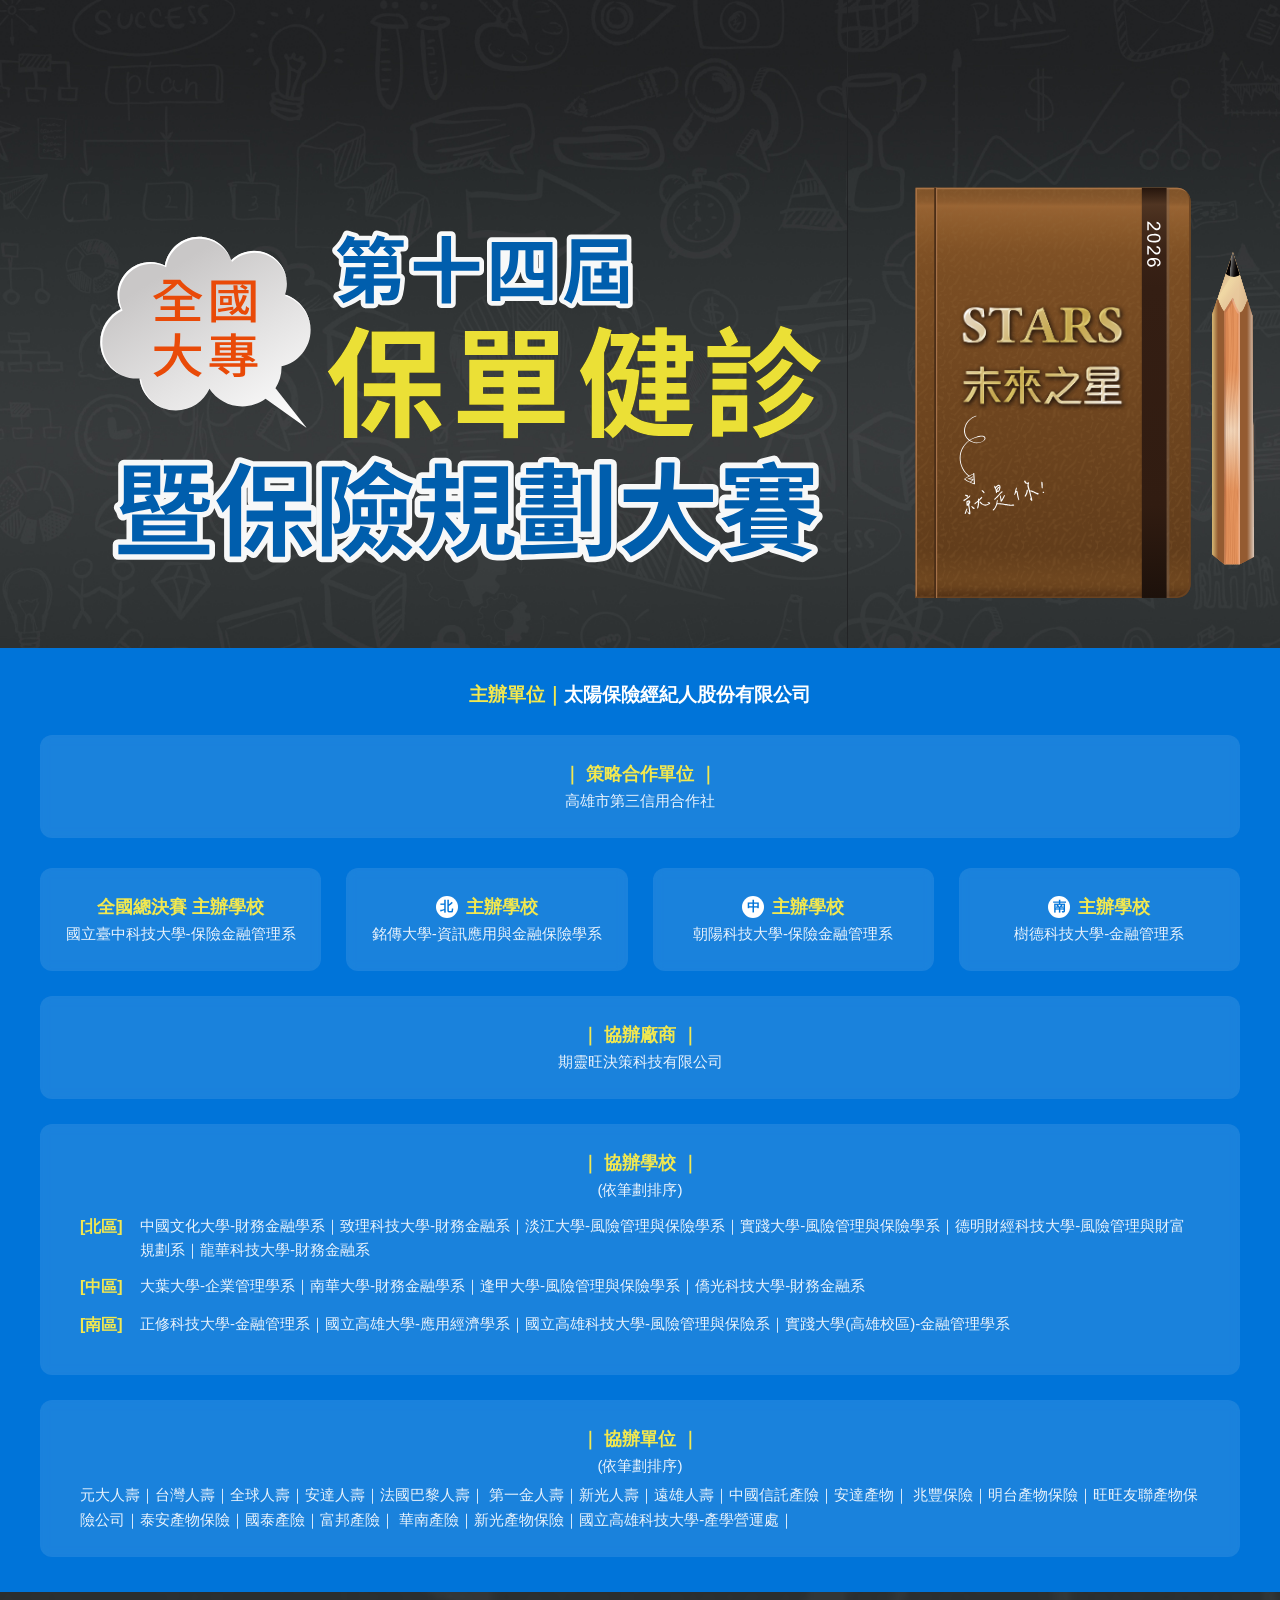
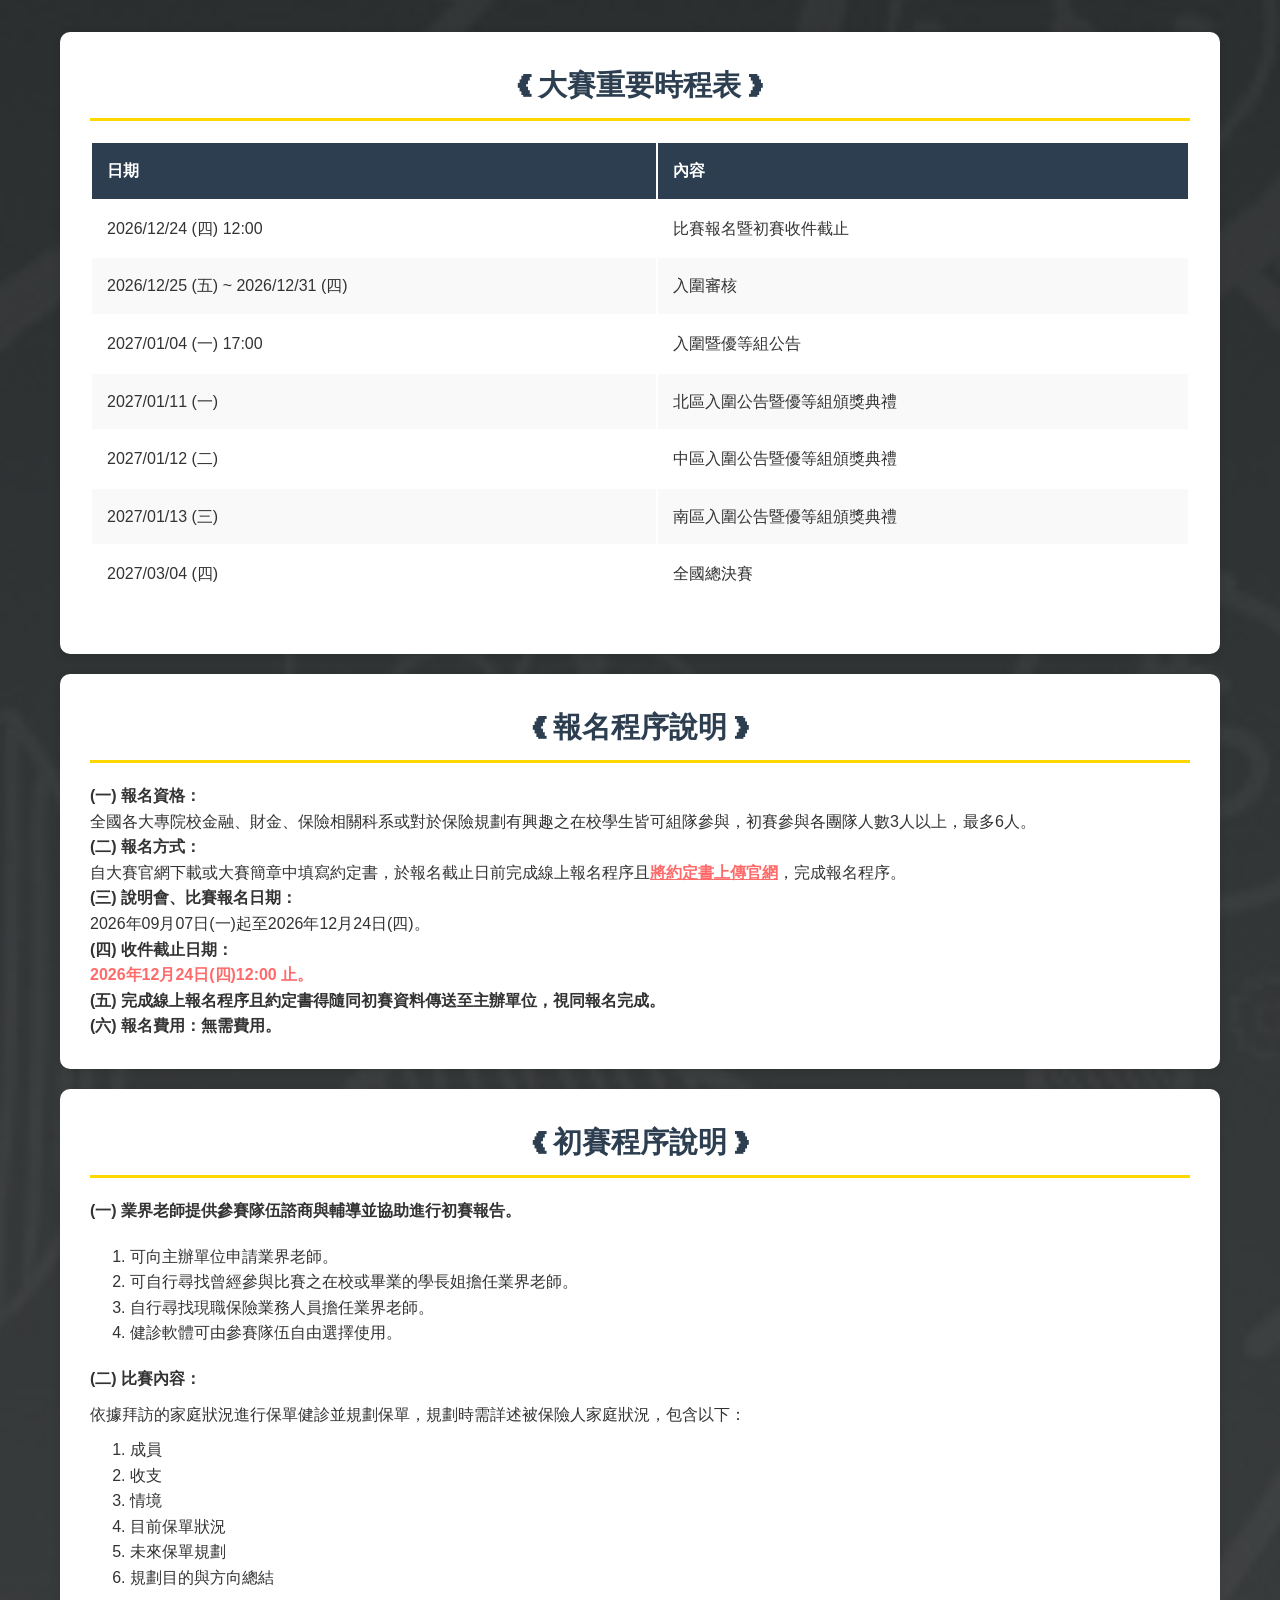
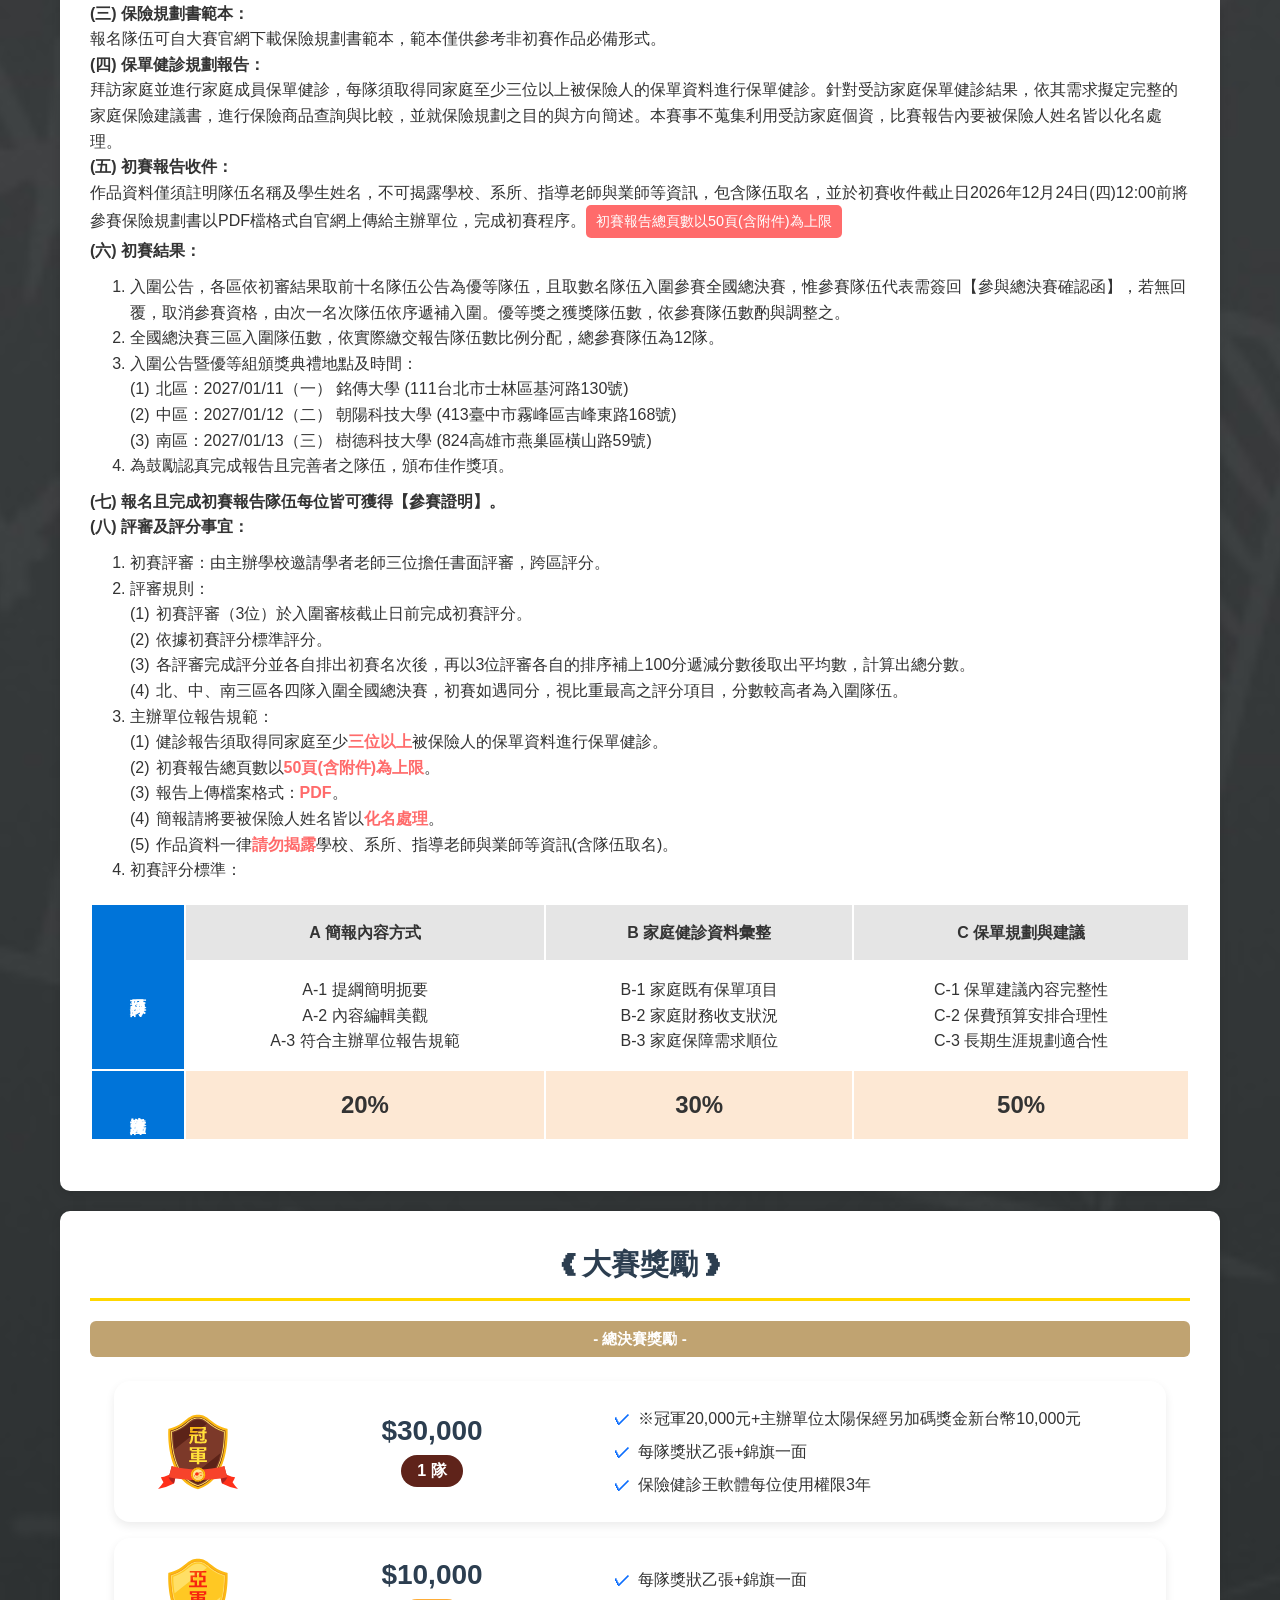
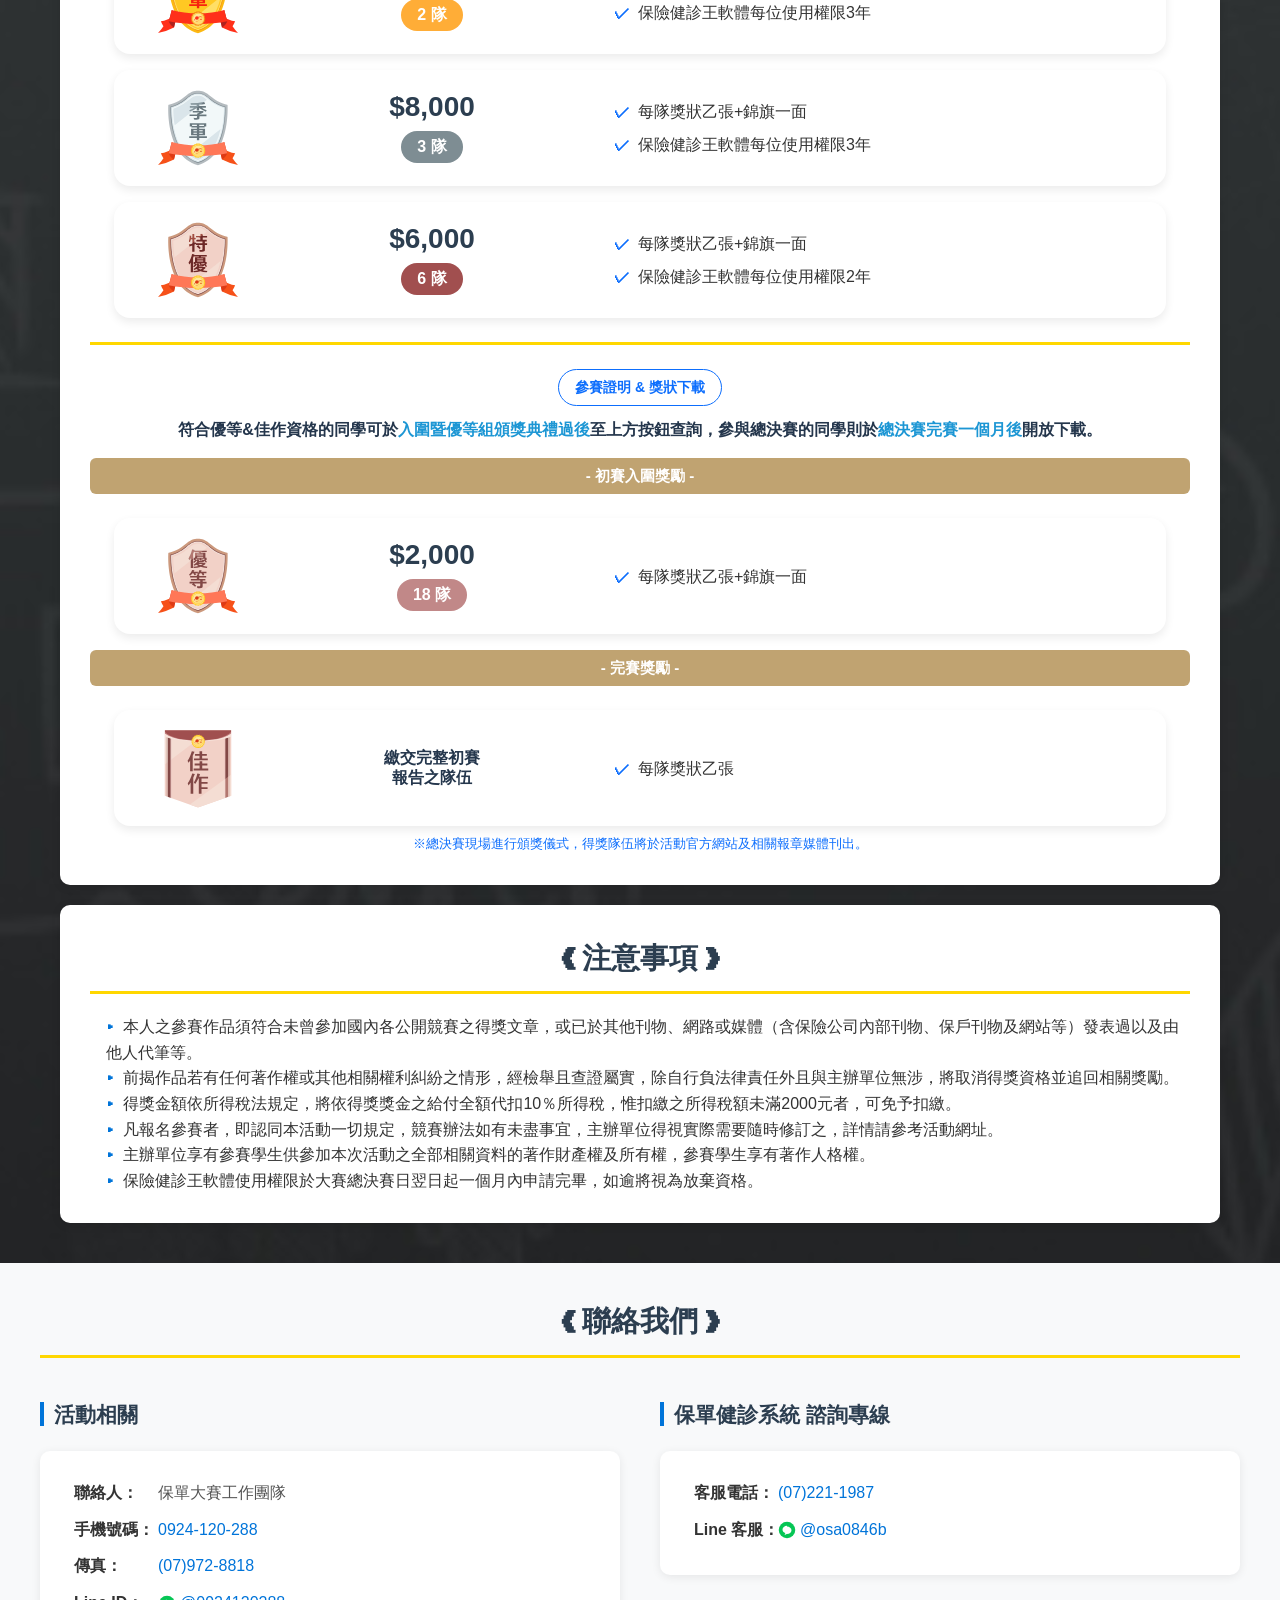
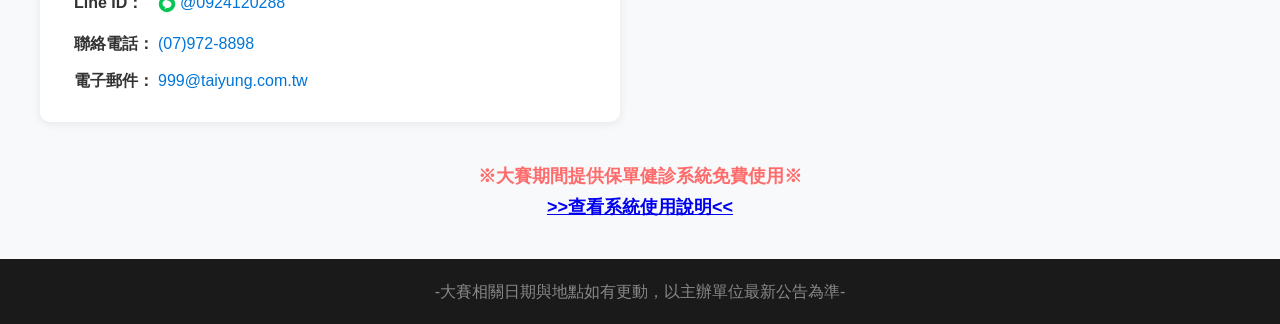
<file: index.html>
<!DOCTYPE html>
<html lang="zh-TW">
<head>
  <meta charset="UTF-8">
  <meta name="viewport" content="width=device-width, initial-scale=1.0">
  <title>第十四屆全國大專保單健診暨保險規劃大賽簡章</title>
  <link rel="stylesheet" href="style.css">
</head>
<body>
  <!-- Hero Section -->
  <div class="hero">
    <!-- 背景圖片容器 -->
    <div class="hero-background">
      <img src="images/banner-bg.jpg" alt="Background" class="hero-bg-image">
    </div>

    <!-- 主體內容容器 -->
    <div class="hero-main-content">
      <!-- 桌機版：左右兩張圖 -->
      <div class="banner-desktop">
        <img src="images/banner-left.svg" alt="左圖" class="banner-left">
        <img src="images/banner-right.svg" alt="右圖" class="banner-right">
      </div>
      <!-- 手機版：單張主視覺 -->
      <div class="banner-mobile">
        <img src="images/banner-main.png" alt="第十四屆全國大專保單健診暨保險規劃大賽" class="hero-main-image">
      </div>
    </div>
  </div>

  <!-- Organizers -->
  <div class="organizers">
    <h3><span class="text-accent-yellow">主辦單位｜</span>太陽保險經紀人股份有限公司</h3>

    <!-- 桌面版顯示 -->
    <div class="desktop-only">
      <div class="org-block">
        <div class="organizer-item"><h4>｜ 策略合作單位 ｜</h4><p>高雄市第三信用合作社</p></div>
      </div>
      <div class="organizers-grid">
        <div class="organizer-item"><h4>全國總決賽 主辦學校</h4><p>國立臺中科技大學-保險金融管理系</p></div>
        <div class="organizer-item"><h4><span class="region-badge">北</span> 主辦學校</h4><p>銘傳大學-資訊應用與金融保險學系</p></div>
        <div class="organizer-item"><h4><span class="region-badge">中</span> 主辦學校</h4><p>朝陽科技大學-保險金融管理系</p></div>
        <div class="organizer-item"><h4><span class="region-badge">南</span> 主辦學校</h4><p>樹德科技大學-金融管理系</p></div>
      </div>
    </div>

    <!-- 手機版顯示 -->
    <div class="mobile-only">
      <div class="organizers-grid">
        <div class="organizer-item"><h4>｜ 策略合作單位 ｜</h4><p>高雄市第三信用合作社</p></div>
        <div class="organizer-item"><h4>｜ 全國總決賽 主辦學校 ｜</h4><p>國立臺中科技大學-保險金融管理系</p></div>
        <div class="organizer-item">
          <h4>｜ 主辦學校 ｜</h4>
          <div class="mobile-schools-list">
            <div class="mobile-school-item"><span class="region-badge">北</span><span>銘傳大學-資訊應用與金融保險學系</span></div>
            <div class="mobile-school-item"><span class="region-badge">中</span><span>朝陽科技大學-保險金融管理系</span></div>
            <div class="mobile-school-item"><span class="region-badge">南</span><span>樹德科技大學-金融管理系</span></div>
          </div>
        </div>
      </div>
    </div>

    <!-- 協辦廠商區塊 -->
    <div class="org-block">
      <div class="organizer-item"><h4>｜ 協辦廠商 ｜</h4><p>期靈旺決策科技有限公司</p></div>
    </div>

    <!-- 協辦學校區塊（PC 版） -->
    <div class="desktop-only org-block">
      <div class="organizer-item co-schools">
        <h4>｜ 協辦學校 ｜</h4>
        <p class="note-small">(依筆劃排序)</p>
        <div class="schools-list">
          <div class="school-region">
            <span class="region-label">[北區]</span>
            <span class="school-names">中國文化大學-財務金融學系｜致理科技大學-財務金融系｜淡江大學-風險管理與保險學系｜實踐大學-風險管理與保險學系｜德明財經科技大學-風險管理與財富規劃系｜龍華科技大學-財務金融系</span>
          </div>
          <div class="school-region">
            <span class="region-label">[中區]</span>
            <span class="school-names">大葉大學-企業管理學系｜南華大學-財務金融學系｜逢甲大學-風險管理與保險學系｜僑光科技大學-財務金融系</span>
          </div>
          <div class="school-region">
            <span class="region-label">[南區]</span>
            <span class="school-names">正修科技大學-金融管理系｜國立高雄大學-應用經濟學系｜國立高雄科技大學-風險管理與保險系｜實踐大學(高雄校區)-金融管理學系</span>
          </div>
        </div>
      </div>
    </div>

    <!-- 手機版：協辦學校（+ / − 開合） -->
    <div class="mobile-only m-faq org-block">
      <details>
        <summary>
          ｜ 協辦學校 ｜ <span class="sub">(依筆劃排序)</span>
          <span class="pm" aria-hidden="true"></span>
        </summary>
        <div class="content">
          <div class="row"><span class="region-label">[北區]</span><span class="school-names">中國文化大學-財務金融學系｜致理科技大學-財務金融系｜淡江大學-風險管理與保險學系｜實踐大學-風險管理與保險學系｜德明財經科技大學-風險管理與財富規劃系｜龍華科技大學-財務金融系</span></div>
          <div class="row"><span class="region-label">[中區]</span><span class="school-names">大葉大學-企業管理學系｜南華大學-財務金融學系｜逢甲大學-風險管理與保險學系｜僑光科技大學-財務金融系</span></div>
          <div class="row"><span class="region-label">[南區]</span><span class="school-names">正修科技大學-金融管理系｜國立高雄大學-應用經濟學系｜國立高雄科技大學-風險管理與保險系｜實踐大學(高雄校區)-金融管理學系</span></div>
        </div>
      </details>
    </div>

    <!-- 協辦單位（PC 版） -->
    <div class="desktop-only org-block">
      <div class="organizer-item co-schools">
        <h4>｜ 協辦單位 ｜</h4>
        <p class="note-small">(依筆劃排序)</p>
        <div class="schools-list">
          <div class="school-names">
            元大人壽｜台灣人壽｜全球人壽｜安達人壽｜法國巴黎人壽｜
            第一金人壽｜新光人壽｜遠雄人壽｜中國信託產險｜安達產物｜
            兆豐保險｜明台產物保險｜旺旺友聯產物保險公司｜泰安產物保險｜國泰產險｜富邦產險｜
            華南產險｜新光產物保險｜國立高雄科技大學-產學營運處｜
          </div>
        </div>
      </div>
    </div>

    <!-- 手機版：協辦單位（+ / − 開合） -->
    <div class="mobile-only m-faq org-block">
      <details>
        <summary>
          ｜ 協辦單位 ｜ <span class="sub">(依筆劃排序)</span>
          <span class="pm" aria-hidden="true"></span>
        </summary>
        <div class="content">
          元大人壽｜台灣人壽｜全球人壽｜安達人壽｜法國巴黎人壽｜
          第一金人壽｜新光人壽｜遠雄人壽｜中國信託產險｜安達產物｜
          兆豐保險｜明台產物保險｜旺旺友聯產物保險公司｜泰安產物保險｜國泰產險｜富邦產險｜
          華南產險｜新光產物保險｜國立高雄科技大學-產學營運處｜
        </div>
      </details>
    </div>
  </div>

  <!-- Main Content -->
  <div class="content">
    <!-- Schedule Section -->
    <div class="section">
      <h2 class="section-title">❰ 大賽重要時程表 ❱</h2>
      <div class="desktop-only">
        <table class="timeline-table">
          <thead><tr><th>日期</th><th>內容</th></tr></thead>
          <tbody>
            <tr><td>2026/12/24 (四) 12:00</td><td>比賽報名暨初賽收件截止</td></tr>
            <tr><td>2026/12/25 (五) ~ 2026/12/31 (四)</td><td>入圍審核</td></tr>
            <tr><td>2027/01/04 (一) 17:00</td><td>入圍暨優等組公告</td></tr>
            <tr><td>2027/01/11 (一)</td><td>北區入圍公告暨優等組頒獎典禮</td></tr>
            <tr><td>2027/01/12 (二)</td><td>中區入圍公告暨優等組頒獎典禮</td></tr>
            <tr><td>2027/01/13 (三)</td><td>南區入圍公告暨優等組頒獎典禮</td></tr>
            <tr><td>2027/03/04 (四)</td><td>全國總決賽</td></tr>
          </tbody>
        </table>
      </div>

      <div class="mobile-only">
        <table class="vertical-timeline-table">
          <tbody>
            <tr><td class="time-cell">2026/12/24（四）12:00</td></tr>
            <tr><td class="event-cell">比賽報名暨初賽收件截止</td></tr>

            <tr><td class="time-cell">2026/12/25（五）～2026/12/31（四）</td></tr>
            <tr><td class="event-cell">入圍審核</td></tr>

            <tr><td class="time-cell">2027/01/04（一）17:00</td></tr>
            <tr><td class="event-cell">入圍暨優等組公告</td></tr>

            <tr><td class="time-cell">2027/01/11（一）</td></tr>
            <tr><td class="event-cell">北區入圍公告暨優等組頒獎典禮</td></tr>

            <tr><td class="time-cell">2027/01/12（二）</td></tr>
            <tr><td class="event-cell">中區入圍公告暨優等組頒獎典禮</td></tr>

            <tr><td class="time-cell">2027/01/13（三）</td></tr>
            <tr><td class="event-cell">南區入圍公告暨優等組頒獎典禮</td></tr>

            <tr><td class="time-cell">2027/03/04（四）</td></tr>
            <tr><td class="event-cell">全國總決賽</td></tr>
          </tbody>
        </table>
      </div>
    </div>

    <!-- Registration Process -->
    <div class="section">
      <h2 class="section-title">❰ 報名程序說明 ❱</h2>
      <h4>(一) 報名資格：</h4>
      <p>全國各大專院校金融、財金、保險相關科系或對於保險規劃有興趣之在校學生皆可組隊參與，初賽參與各團隊人數3人以上，最多6人。</p>
      <h4>(二) 報名方式：</h4>
      <p>自大賽官網下載或大賽簡章中填寫約定書，於報名截止日前完成線上報名程序且<a href="https://www.taiyung.com.tw/competition/register.aspx" target="_blank" class="highlight">將約定書上傳官網</a>，完成報名程序。</p>
      <h4>(三) 說明會、比賽報名日期：</h4>
      <p>2026年09月07日(一)起至2026年12月24日(四)。</p>
      <h4>(四) 收件截止日期：</h4>
      <p class="highlight">2026年12月24日(四)12:00 止。</p>
      <h4>(五) 完成線上報名程序且約定書得隨同初賽資料傳送至主辦單位，視同報名完成。</h4>
      <h4>(六) 報名費用：無需費用。</h4>
    </div>

    <!-- Initial Competition Process -->
    <div class="section">
      <h2 class="section-title">❰ 初賽程序說明 ❱</h2>
      <h4>(一) 業界老師提供參賽隊伍諮商與輔導並協助進行初賽報告。</h4>
      <ol style="margin: 20px 0; padding-left: 40px;">
        <li>可向主辦單位申請業界老師。</li>
        <li>可自行尋找曾經參與比賽之在校或畢業的學長姐擔任業界老師。</li>
        <li>自行尋找現職保險業務人員擔任業界老師。</li>
        <li>健診軟體可由參賽隊伍自由選擇使用。</li>
      </ol>

      <h4>(二) 比賽內容：</h4>
      <p style="margin: 10px 0;">依據拜訪的家庭狀況進行保單健診並規劃保單，規劃時需詳述被保險人家庭狀況，包含以下：</p>
      <ol style="margin: 10px 0; padding-left: 40px;">
        <li>成員</li><li>收支</li><li>情境</li><li>目前保單狀況</li><li>未來保單規劃</li><li>規劃目的與方向總結</li>
      </ol>

      <h4>(三) 保險規劃書範本：</h4>
      <p>報名隊伍可自大賽官網下載保險規劃書範本，範本僅供參考非初賽作品必備形式。</p>

      <h4>(四) 保單健診規劃報告：</h4>
      <p>拜訪家庭並進行家庭成員保單健診，每隊須取得同家庭至少三位以上被保險人的保單資料進行保單健診。針對受訪家庭保單健診結果，依其需求擬定完整的家庭保險建議書，進行保險商品查詢與比較，並就保險規劃之目的與方向簡述。本賽事不蒐集利用受訪家庭個資，比賽報告內要被保險人姓名皆以化名處理。</p>

      <h4>(五) 初賽報告收件：</h4>
      <p>作品資料僅須註明隊伍名稱及學生姓名，不可揭露學校、系所、指導老師與業師等資訊，包含隊伍取名，並於初賽收件截止日2026年12月24日(四)12:00前將參賽保險規劃書以PDF檔格式自官網上傳給主辦單位，完成初賽程序。<span class="warning">初賽報告總頁數以50頁(含附件)為上限</span></p>

      <h4>(六) 初賽結果：</h4>
      <ol style="margin: 10px 0; padding-left: 40px;">
        <li>入圍公告，各區依初審結果取前十名隊伍公告為優等隊伍，且取數名隊伍入圍參賽全國總決賽，惟參賽隊伍代表需簽回【參與總決賽確認函】，若無回覆，取消參賽資格，由次一名次隊伍依序遞補入圍。優等獎之獲獎隊伍數，依參賽隊伍數酌與調整之。</li>
        <li>全國總決賽三區入圍隊伍數，依實際繳交報告隊伍數比例分配，總參賽隊伍為12隊。</li>
        <li>入圍公告暨優等組頒獎典禮地點及時間：</li>
        <ol class="custom-list">
          <li>
            北區：2027/01/11（一）
            <span class="school-name">銘傳大學</span>
            <span class="addr-pop" data-addr="111台北市士林區基河路130號">
              (111台北市士林區基河路130號)
            </span>
          </li>
          <li>
            中區：2027/01/12（二）
            <span class="school-name">朝陽科技大學</span>
            <span class="addr-pop" data-addr="413臺中市霧峰區吉峰東路168號">
              (413臺中市霧峰區吉峰東路168號)
            </span>
          </li>
          <li>
            南區：2027/01/13（三）
            <span class="school-name">樹德科技大學</span>
            <span class="addr-pop" data-addr="824高雄市燕巢區橫山路59號">
              (824高雄市燕巢區橫山路59號)
            </span>
          </li>
        </ol>
        <li>為鼓勵認真完成報告且完善者之隊伍，頒布佳作獎項。</li>
      </ol>

      <h4>(七) 報名且完成初賽報告隊伍每位皆可獲得【參賽證明】。</h4>

      <h4>(八) 評審及評分事宜：</h4>
      <ol style="margin: 10px 0; padding-left: 40px;">
        <li>初賽評審：由主辦學校邀請學者老師三位擔任書面評審，跨區評分。</li>
        <li>評審規則：</li>
        <ol class="custom-list">
          <li>初賽評審（3位）於入圍審核截止日前完成初賽評分。</li>
          <li>依據初賽評分標準評分。</li>
          <li>各評審完成評分並各自排出初賽名次後，再以3位評審各自的排序補上100分遞減分數後取出平均數，計算出總分數。</li>
          <li>北、中、南三區各四隊入圍全國總決賽，初賽如遇同分，視比重最高之評分項目，分數較高者為入圍隊伍。</li>
        </ol>
        <li>主辦單位報告規範：</li>
        <ol class="custom-list">
          <li>健診報告須取得同家庭至少<span class="highlight">三位以上</span>被保險人的保單資料進行保單健診。</li>
          <li>初賽報告總頁數以<span class="highlight">50頁(含附件)為上限</span>。</li>
          <li>報告上傳檔案格式：<span class="highlight">PDF</span>。</li>
          <li>簡報請將要被保險人姓名皆以<span class="highlight">化名處理</span>。</li>
          <li>作品資料一律<span class="highlight">請勿揭露</span>學校、系所、指導老師與業師等資訊(含隊伍取名)。</li>
        </ol>
        <li>初賽評分標準：</li>
      </ol>
      <!-- 桌面版橫式表格 -->
      <div class="desktop-only">
        <table class="scoring-table">
          <tbody>
            <tr>
              <td class="category" rowspan="2">評分項目</td>
              <td style="font-weight: bold; background: #E5E5E5;">A 簡報內容方式</td>
              <td style="font-weight: bold; background: #E5E5E5;">B 家庭健診資料彙整</td>
              <td style="font-weight: bold; background: #E5E5E5;">C 保單規劃與建議</td>
            </tr>
            <tr>
              <td>A-1 提綱簡明扼要<br>A-2 內容編輯美觀<br>A-3 符合主辦單位報告規範</td>
              <td>B-1 家庭既有保單項目<br>B-2 家庭財務收支狀況<br>B-3 家庭保障需求順位</td>
              <td>C-1 保單建議內容完整性<br>C-2 保費預算安排合理性<br>C-3 長期生涯規劃適合性</td>
            </tr>
            <tr>
              <td class="category">評分比重</td>
              <td style="font-size: 1.5em; font-weight: bold; background: #fde8d4;">20%</td>
              <td style="font-size: 1.5em; font-weight: bold; background: #fde8d4;">30%</td>
              <td style="font-size: 1.5em; font-weight: bold; background: #fde8d4;">50%</td>
            </tr>
          </tbody>
        </table>
      </div>

      <!-- 手機版直式表格 -->
      <div class="mobile-only">
        <table class="vertical-scoring-table">
          <thead><tr><th>評分項目</th><th>評分比重</th></tr></thead>
          <tbody>
            <tr><td class="category-header-left">A 簡報內容方式</td><td class="score-cell" rowspan="2">20%</td></tr>
            <tr><td class="item-cell">A-1 提綱簡明扼要<br>A-2 內容編輯美觀<br>A-3 符合主辦單位報告規範</td></tr>
            <tr><td class="category-header-left">B 家庭健診資料彙整</td><td class="score-cell" rowspan="2">30%</td></tr>
            <tr><td class="item-cell">B-1 家庭既有保單項目<br>B-2 家庭財務收支狀況<br>B-3 家庭保障需求順位</td></tr>
            <tr><td class="category-header-left">C 保單規劃與建議</td><td class="score-cell" rowspan="2">50%</td></tr>
            <tr><td class="item-cell">C-1 保單建議內容完整性<br>C-2 保費預算安排合理性<br>C-3 長期生涯規劃適合性</td></tr>
          </tbody>
        </table>
      </div>
    </div>

    <!-- 獎項區塊 Prize Section -->
    <div class="section">
      <h2 class="section-title">❰ 大賽獎勵 ❱</h2>

      <p class="prize-subtitle">- 總決賽獎勵 -</p>

      <div class="prize-grid">
        <div class="prize-card is-champion">
          <div class="prize-icon"><img src="images/ICON-01.svg" alt="冠軍"></div>
          <div class="prize-content"><div class="prize-amount">$30,000</div><div class="team-badge badge-gold">1 隊</div></div>
          <ul class="prize-benefits"><li>※冠軍20,000元+主辦單位太陽保經另加碼獎金新台幣10,000元</li><li>每隊獎狀乙張+錦旗一面</li><li>保險健診王軟體每位使用權限3年</li></ul>
        </div>

        <div class="prize-card">
          <div class="prize-icon"><img src="images/ICON-02.svg" alt="亞軍"></div>
          <div class="prize-content"><div class="prize-amount">$10,000</div><div class="team-badge badge-silver">2 隊</div></div>
          <ul class="prize-benefits"><li>每隊獎狀乙張+錦旗一面</li><li>保險健診王軟體每位使用權限3年</li></ul>
        </div>

        <div class="prize-card">
          <div class="prize-icon"><img src="images/ICON-03.svg" alt="季軍"></div>
          <div class="prize-content"><div class="prize-amount">$8,000</div><div class="team-badge badge-bronze">3 隊</div></div>
          <ul class="prize-benefits"><li>每隊獎狀乙張+錦旗一面</li><li>保險健診王軟體每位使用權限3年</li></ul>
        </div>

        <div class="prize-card">
          <div class="prize-icon"><img src="images/ICON-00.svg" alt="特優"></div>
          <div class="prize-content"><div class="prize-amount">$6,000</div><div class="team-badge badge-special">6 隊</div></div>
          <ul class="prize-benefits"><li>每隊獎狀乙張+錦旗一面</li><li>保險健診王軟體每位使用權限2年</li></ul>
        </div>
      </div>

      <div class="prize-separator"></div>

      <div class="award-download">
        <a
          href="https://certificatedownloader.netlify.app"
          target="_blank"
          rel="noopener"
          class="award-download-btn"
        >
          參賽證明 & 獎狀下載
        </a>
      </div>

      <p class="award-download-note">符合優等&佳作資格的同學可於<span class="text-accent-blue">入圍暨優等組頒獎典禮過後</span>至上方按鈕查詢，參與總決賽的同學則於<span class="text-accent-blue">總決賽完賽一個月後</span>開放下載。</p>

      <p class="prize-subtitle">- 初賽入圍獎勵 -</p>

      <div class="prize-grid">
        <div class="prize-card is-excellence">
          <div class="prize-icon"><img src="images/ICON-000.svg" alt="優等"></div>
          <div class="prize-content"><div class="prize-amount">$2,000</div><div class="team-badge badge-regular">18 隊</div></div>
          <ul class="prize-benefits"><li>每隊獎狀乙張+錦旗一面</li></ul>
        </div>
      </div>

      <p class="prize-subtitle">- 完賽獎勵 -</p>

      <div class="prize-grid">
        <div class="prize-card is-excellence">
          <div class="prize-icon">
            <img src="images/ICON-0000.svg" alt="佳作" style="width:68px; height:auto;">
          </div>

          <!-- 中間欄 -->
          <div class="prize-content">
            <div class="participant-title">
              繳交完整初賽<br>
              報告之隊伍
            </div>
          </div>

          <!-- 右側欄 -->
          <ul class="prize-benefits">
            <li>每隊獎狀乙張</li>
          </ul>
        </div>
      </div>

      <p class="award-note-small">
        ※總決賽現場進行頒獎儀式，得獎隊伍將於活動官方網站及相關報章媒體刊出。
      </p>
    </div>

    <!-- 注意事項 -->
    <div class="section">
      <h2 class="section-title">❰ 注意事項 ❱</h2>
      <ul>
        <li>本人之參賽作品須符合未曾參加國內各公開競賽之得獎文章，或已於其他刊物、網路或媒體（含保險公司內部刊物、保戶刊物及網站等）發表過以及由他人代筆等。</li>
        <li>前揭作品若有任何著作權或其他相關權利糾紛之情形，經檢舉且查證屬實，除自行負法律責任外且與主辦單位無涉，將取消得獎資格並追回相關獎勵。</li>
        <li>得獎金額依所得稅法規定，將依得獎獎金之給付全額代扣10％所得稅，惟扣繳之所得稅額未滿2000元者，可免予扣繳。</li>
        <li>凡報名參賽者，即認同本活動一切規定，競賽辦法如有未盡事宜，主辦單位得視實際需要隨時修訂之，詳情請參考活動網址。</li>
        <li>主辦單位享有參賽學生供參加本次活動之全部相關資料的著作財產權及所有權，參賽學生享有著作人格權。</li>
        <li>保險健診王軟體使用權限於大賽總決賽日翌日起一個月內申請完畢，如逾將視為放棄資格。</li>
      </ul>
    </div>
  </div>

  <!-- Contact Section -->
  <section class="contact-section">
    <div class="contact-container">
      <h2 class="section-title">❰ 聯絡我們 ❱</h2>
      <div class="contact-content">
        <div>
          <div class="contact-header"><div class="divider"></div><h3>活動相關</h3></div>
          <div class="contact-info">
            <div class="contact-details">
              <div class="contact-row"><span class="label">聯絡人：</span><span class="value">保單大賽工作團隊</span></div>
              <div class="contact-row"><span class="label">手機號碼：</span><span class="value"><a href="tel:+886924120288" class="contact-link">0924-120-288</a></span></div>
              <div class="contact-row"><span class="label">傳真：</span><span class="value"><a href="tel:+88679728818" class="contact-link">(07)972-8818</a></span></div>
              <div class="contact-row"><span class="label">Line ID：</span><span class="value"><a href="https://line.me/ti/p/~0924120288" class="contact-link" target="_blank" rel="noopener noreferrer">
                <svg width="18" height="18" viewBox="0 0 24 24" style="vertical-align:middle;margin-right:4px;" aria-hidden="true"><circle cx="12" cy="12" r="11" fill="#06C655"/><path d="M12 6.2c-3.3 0-6 2.3-6 5.1 0 2.1 1.5 3.9 3.7 4.7-.1.7-.4 1.8-1.1 2.8 1.2-.3 2.4-1 3.1-1.5.1 0 .2.1.3.1 3.3 0 6-2.3 6-5.1s-2.7-5.1-6-5.1z" fill="#fff"/></svg>@0924120288</a></span></div>
              <div class="contact-row"><span class="label">聯絡電話：</span><span class="value"><a href="tel:+88679728898" class="contact-link">(07)972-8898</a></span></div>
              <div class="contact-row"><span class="label">電子郵件：</span><span class="value"><a href="mailto:999@taiyung.com.tw" class="contact-link">999@taiyung.com.tw</a></span></div>
            </div>
          </div>
        </div>

        <div>
          <div class="contact-header"><div class="divider"></div><h3>保單健診系統 諮詢專線</h3></div>
          <div class="contact-info">
            <div class="contact-details">
              <div class="contact-row"><span class="label">客服電話：</span><span class="value"><a href="tel:+88672211987" class="contact-link">(07)221-1987</a></span></div>
              <div class="contact-row"><span class="label">Line 客服：</span><span class="value"><a href="https://line.me/ti/p/@osa0846b" class="contact-link" target="_blank" rel="noopener noreferrer">
                <svg width="18" height="18" viewBox="0 0 24 24" style="vertical-align:middle;margin-right:4px;" aria-hidden="true"><circle cx="12" cy="12" r="11" fill="#06C655"/><path d="M12 6.2c-3.3 0-6 2.3-6 5.1 0 2.1 1.5 3.9 3.7 4.7-.1.7-.4 1.8-1.1 2.8 1.2-.3 2.4-1 3.1-1.5.1 0 .2.1.3.1 3.3 0 6-2.3 6-5.1s-2.7-5.1-6-5.1z" fill="#fff"/></svg>@osa0846b</a></span></div>
            </div>
          </div>
        </div>
      </div>

      <!-- 單行、可縮放字體的注意語 -->
      <div class="disclaimer">
        <p>※大賽期間提供保單健診系統免費使用※</p>
        <p><a href="https://www.taiyung.com.tw/competition/teach.aspx"
              target="_blank"
              rel="noopener"> &gt;&gt;查看系統使用說明&lt;&lt; </a>
        </p>
        
      </div>
    </div>
  </section>

  <!-- Back to Top Button -->
  <button class="back-to-top" onclick="scrollToTop()">
    <svg xmlns="http://www.w3.org/2000/svg" fill="none" viewBox="0 0 24 24" stroke="currentColor">
      <path stroke-linecap="round" stroke-linejoin="round" stroke-width="2" d="M5 10l7-7m0 0l7 7m-7-7v18" />
    </svg>
  </button>

  <!-- Footer -->
  <footer><p class="footer-text">-大賽相關日期與地點如有更動，以主辦單位最新公告為準-</p></footer>

  <script src="script.js" defer></script>
</body>
</html>
</file>
<file: style.css>
/* ==========================================================
   1. 基礎重置與全域設定 RESET & BASE
========================================================== */
* { margin: 0; padding: 0; box-sizing: border-box; }

body {
  font-family: -apple-system, BlinkMacSystemFont, "Microsoft JhengHei", "微軟正黑體", sans-serif;
  line-height: 1.6;
  color: #333;
  background-color: #000;           /* 最底層備用黑色 */
  background-image: url('images/banner-bg.jpg');
  background-size: cover;
  background-position: center;
  background-attachment: scroll;    /* 手機不支援 fixed，用 scroll */
}

/* ==========================================================
   2. 全域工具類 UTILITIES
========================================================== */
img, svg { max-width: 100%; height: auto; display: block; }

/* 圖片保護（禁止拖曳/選取，搭配 script.js 的右鍵/拖曳防護） */
img {
  -webkit-user-select: none; -moz-user-select: none; -ms-user-select: none; user-select: none;
  -webkit-user-drag: none; user-drag: none;
}

/* 重複使用的區塊間距（原本散落在 HTML inline style 中） */
.org-block { max-width: 1200px; margin: 25px auto 0; }
.note-small { font-size: 0.85em; margin: 0 0 6px; }
.text-accent-yellow { color: #f2e84f; }
.text-accent-blue { color: #1c96d4; }

.highlight { color: #ff6b6b; font-weight: bold; }
.warning { background: #ff6b6b; color: white; padding: 5px 10px; border-radius: 5px; font-size: 0.9em; display: inline-block; }

/* 列表樣式 */
ul { list-style: none; padding-left: 16px; }
ul li::before { content: "▸ "; color: #0074D9; font-weight: bold; margin-right: 5px; }
ol { padding-left: 16px; }
ol ol, ul ul { padding-left: 14px; }

.custom-list { list-style-type: none; padding-left: 0; counter-reset: custom-counter; }
.custom-list li { position: relative; padding-left: 1.6em; }
.custom-list li::before { content: '(' counter(custom-counter) ') '; counter-increment: custom-counter; position: absolute; left: 0; }

/* ==========================================================
   3. HERO 區塊
========================================================== */
.hero {
  position: fixed; top: 0; left: 0; width: 100%;
  height: 100vh;                    /* 基礎後備值 */
  color: white; text-align: center;
  overflow: hidden; z-index: -1;
}
@supports (height: 100dvh) {
  .hero { height: 100dvh; }         /* 避免行動裝置網址列收合錯位 */
}

.hero-background {
  position: absolute; top: 0; left: 0; width: 100%; height: 100%;
  z-index: 0; will-change: transform, filter;
}
.hero-bg-image { position: absolute; top: 0; left: 0; width: 100%; height: 100%; object-fit: cover; }

/* 深色遮罩層（透明度由 script.js 透過 --overlay-opacity 控制） */
.hero::before {
  content: '';
  position: absolute; inset: 0;
  background: rgba(0, 0, 0, var(--overlay-opacity, 0));
  z-index: 1;
}

.hero-main-content {
  position: absolute; top: 32%; left: 50%;
  transform: translate(-50%, -32%);
  z-index: 2; width: 85%; max-width: 600px; height: auto;
  display: flex; align-items: center; justify-content: center;
  padding: 20px;
  will-change: transform, top;
}
.hero-main-image { width: 100%; height: auto; object-fit: contain; }

/* 雙圖容器（基礎：手機優先，預設隱藏桌機版） */
.banner-desktop { display: none; }
.banner-mobile { display: block; }
.banner-left, .banner-right { display: block; max-width: 100%; height: auto; object-fit: contain; }

@media (min-width: 1920px) { .hero-main-content { max-width: 650px; } }
@media (min-width: 2560px) { .hero-main-content { max-width: 700px; } }

/* 769px 以上：平板～PC */
@media (min-width: 769px) {
  .hero-main-content { top: 50%; transform: translate(-50%, -50%); }

  .banner-desktop {
    display: flex; align-items: center; justify-content: center;
    gap: clamp(0px, 0.6vw, 10px);
    width: min(1280px, 94vw);
    margin: clamp(-110px, -9vw, -70px) auto 0;
  }
  .banner-left, .banner-right {
    width: auto; height: clamp(340px, 50vh, 640px);
    object-fit: contain; flex: 0 0 auto; min-width: 0; display: block;
  }
  .banner-left { transform: scale(0.8); transform-origin: center center; }
  .banner-right { transform: translateX(-12px); }
  .banner-mobile { display: none; }
}

@media (min-width: 769px) and (max-width: 1024px) {
  .hero-main-content { width: 75%; max-width: 600px; }
}
@media (max-width: 768px) {
  .hero-main-content { width: 95%; max-width: 600px; padding: 5px; top: 18%; transform: translate(-50%, -18%); }
}
@media (max-width: 480px) {
  .hero-main-content { width: 100%; max-width: 400px; top: 42%; transform: translate(-50%, -42%); }
}
@media (max-width: 375px) {
  .hero-main-content { width: 100%; max-width: 350px; padding: 5px; top: 40%; transform: translate(-50%, -40%); }
}
@media (orientation: landscape) and (max-height: 600px) {
  .hero-main-content { max-width: 500px; top: 50%; transform: translate(-50%, -50%); }
}
@media (orientation: landscape) and (max-height: 500px) {
  .hero-main-content { max-width: 400px; padding: 5px; }
}

/* ==========================================================
   4. 主辦/協辦單位 ORGANIZERS
========================================================== */
.organizers {
  position: relative; z-index: 1; background: #0074D9; color: white;
  padding: 35px 20px; text-align: center;
  margin-top: 100vh;                /* 基礎後備值，實際由 script.js 覆蓋 */
  transition: margin-top 0.3s ease;
}
@supports (height: 100dvh) {
  .organizers { margin-top: 100dvh; }
}
.organizers h3 { margin-top: -3px; margin-bottom: 20px; }

.organizers-grid {
  display: grid; grid-template-columns: repeat(4, 1fr); gap: 25px;
  max-width: 1200px; margin: 30px auto 25px;
}
.organizer-item {
  text-align: center; padding: 25px 20px; background: rgba(255,255,255,0.1);
  border-radius: 12px; backdrop-filter: blur(5px); transition: all 0.3s ease;
}
.organizer-item:hover { background: rgba(255,255,255,0.15); transform: translateY(-2px); }
.organizer-item h4 {
  font-size: 1.1em; font-weight: 600; margin: 0 0 2px; color: #f2e84f;
  display: flex; align-items: center; justify-content: center; gap: 8px;
}
.organizer-item p { font-size: 0.95em; color: rgba(255,255,255,0.9); line-height: 1.5; }

.region-badge {
  display: inline-flex; align-items: center; justify-content: center;
  width: 22px; height: 22px; border-radius: 50%;
  background: white; color: #0074D9; font-weight: bold; font-size: 0.75em;
}

.co-schools .schools-list { text-align: left; margin: 0 auto; padding: 0 20px; }
.co-schools .school-region { display: flex; margin: 12px 0; line-height: 1.6; }
.co-schools .region-label { color: #f2e84f; font-weight: bold; min-width: 50px; flex-shrink: 0; margin-right: 10px; }
.co-schools .school-names { color: rgba(255,255,255,0.9); font-size: 0.95em; }

.mobile-schools-list { text-align: left; margin: 2px auto 0; width: fit-content; max-width: 100%; }
.mobile-school-item { display: flex; align-items: flex-start; gap: 10px; margin: 6px 0; color: rgba(255,255,255,0.9); padding-left: 4px; }
.mobile-school-item .region-badge { flex-shrink: 0; margin-top: 2px; }
.mobile-school-item:first-child { margin-top: 0; }

.desktop-only { display: block; }
.mobile-only { display: none; }

@media (min-width: 769px) and (max-width: 1199px) {
  .organizers-grid { grid-template-columns: repeat(2, 1fr); gap: 18px; }
  .organizer-item { padding: 18px 16px; }
}
@media (max-width: 768px) {
  .organizers-grid { grid-template-columns: 1fr; gap: 25px; }
  .desktop-only { display: none; }
  .mobile-only { display: block; }
  .co-schools .school-region { flex-direction: column; margin: 15px 0; }
  .co-schools .region-label { margin-bottom: 5px; }
  .organizers .m-faq { max-width: 1200px; margin: 10px auto 0; }
}

/* 手機版 FAQ 開合區塊（協辦學校 / 協辦單位） */
@media (max-width: 768px) {
  .m-faq details {
    background: rgba(255,255,255,0.1); border-radius: 12px; margin: 12px 0;
    box-shadow: none; overflow: hidden; backdrop-filter: blur(5px);
  }
  .m-faq summary {
    list-style: none; display: flex; align-items: center; justify-content: flex-start;
    gap: 6px; padding: 14px 16px; font-weight: 600; font-size: 1.1em; color: #f2e84f;
    position: relative;
  }
  .m-faq summary::-webkit-details-marker { display: none; }
  .m-faq .sub { font-weight: 400; font-size: 0.8em; opacity: .85; margin-left: 2px; color: rgba(255,255,255,.9); }

  .m-faq .pm {
    display: inline-flex; align-items: center; justify-content: center;
    width: 20px; height: 20px; margin-left: auto;
    position: relative; flex: 0 0 20px; transition: transform .25s ease;
  }
  .m-faq .pm::before, .m-faq .pm::after {
    content: ""; position: absolute; background: currentColor;
    width: 12px; height: 2px; border-radius: 1px;
    left: 50%; top: 50%; transform: translate(-50%, -50%);
    transition: transform .25s ease, opacity .25s ease;
  }
  .m-faq .pm::after { transform: translate(-50%, -50%) rotate(90deg); }
  .m-faq details[open] .pm { transform: rotate(180deg); }
  .m-faq details[open] .pm::after { transform: translate(-50%, -50%) rotate(90deg) scaleX(0); opacity: 0; }

  .m-faq .content {
    padding: 10px 24px 16px 24px; border-top: 1px solid rgba(255,255,255,0.2);
    color: rgba(255,255,255,.9); text-align: justify; text-justify: inter-ideograph;
  }
  .m-faq .row { margin: 8px 0; line-height: 1.7; }
  .m-faq .region-label { color: #f2e84f; font-weight: 700; margin-right: 6px; }
  .m-faq .school-names { color: rgba(255,255,255,.9); }
}

/* ==========================================================
   5. 主要內容區塊 CONTENT / SECTIONS
========================================================== */
.content { max-width: 1200px; margin: 0 auto; padding: 20px; }
.section {
  background: white; margin: 20px 0; padding: 30px; border-radius: 10px;
  box-shadow: 0 2px 10px rgba(0,0,0,0.1);
}
.section-title {
  font-size: 1.8em; color: #2c3e50; margin-bottom: 20px; padding-bottom: 10px;
  border-bottom: 3px solid #ffd700; text-align: center; font-weight: bold;
}

.prize-subtitle {
  display: block; width: 100%; max-width: 1100px; margin: 16px auto 24px;
  background: #c0a371; color: #fff; font-weight: 700; font-size: 0.95em;
  text-align: center; padding: 6px 0; border-radius: 6px;
}

/* 地址彈出小視窗（搭配 .addr-pop / .custom-list 可點擊項目）
   注意：目前 script.js 尚未實作觸發此彈窗的互動邏輯，樣式保留供後續串接 */
.popover {
  position: fixed; display: none; padding: 10px 12px; border-radius: 8px;
  background: var(--popover-bg, #111827); color: var(--popover-fg, #fff);
  font-size: 14px; line-height: 1.5; box-shadow: 0 8px 24px rgba(0,0,0,.18); z-index: 9999;
  white-space: nowrap; max-width: calc(100vw - 24px);
}
.popover.show { display: inline-block; }
.popover::after {
  content: ""; position: absolute; width: 10px; height: 10px;
  background: var(--popover-bg, #111827); transform: rotate(45deg); top: -5px; left: 16px;
}

@media (max-width: 768px) {
  .custom-list li .school-name { display: block; margin-left: 0; text-indent: -2.2em; padding-left: 2.2em; }
  .addr-pop { display: none; }
  .custom-list li { cursor: pointer; }
}

/* ==========================================================
   6. 表格 TABLES（時程表 / 評分表）
========================================================== */
.timeline-table, .scoring-table { width: 100%; border-collapse: collapse; margin: 20px 0; }
.timeline-table th, .timeline-table td, .scoring-table th, .scoring-table td { padding: 15px; text-align: left; border: 2px solid #fff; }
.timeline-table th { background: #2C3E50; color: #fff; font-weight: 600; }
.timeline-table tr:nth-child(even) { background: #f9f9f9; }

.scoring-table th, .scoring-table td { text-align: center; }
.scoring-table thead { background: #2c3e50; color: white; }
.scoring-table .category { background: #0074D9; color: white; font-weight: bold; writing-mode: vertical-rl; }

.vertical-timeline-table { width: 100%; border-collapse: collapse; background: #fff; }
.vertical-timeline-table .time-cell { background: #e8e8e8; color: #2c3e50; font-weight: 700; text-align: center; padding: 14px 16px; }
.vertical-timeline-table .event-cell { background: #fff; color: #333; text-align: center; line-height: 1.6; padding: 14px 16px; }
.vertical-timeline-table tr:last-child .event-cell { border-bottom: none; }

.vertical-scoring-table {
  display: none; width: 100%; border-collapse: collapse; background: #fff;
  box-shadow: 0 2px 4px rgba(0,0,0,0.1); table-layout: fixed;
}
.vertical-scoring-table thead { background: #0074D9; color: #fff; }
.vertical-scoring-table th { padding: 12px; text-align: center; font-weight: 600; border-bottom: 2px solid #fff; }
.vertical-scoring-table th:nth-child(1) { width: 64%; border-right: 2px solid rgba(255,255,255,.7); }
.vertical-scoring-table th:nth-child(2) { width: 36%; }

.category-header-left {
  background: #E5E5E5; font-weight: bold; padding: 10px 15px; text-align: left;
  border-top: 2px solid #fff; border-right: 1px solid #fff; width: 64%;
}
.vertical-scoring-table .item-cell {
  padding: 15px; line-height: 1.6; border-right: 1px solid #fff; white-space: nowrap;
  font-size: clamp(14px, 3.6vw, 16px); width: 64%;
}
.vertical-scoring-table .score-cell {
  text-align: center; vertical-align: middle; font-weight: bold; font-size: clamp(18px, 5.2vw, 22px);
  padding: 15px; background: #fde8d4; border-left: 2px solid #fff; border-top: 2px solid #fff; border-bottom: 2px solid #fff; width: 36%;
}
.vertical-scoring-table tbody tr:nth-of-type(1) .score-cell,
.vertical-scoring-table tbody tr:nth-of-type(3) .score-cell { border-bottom: 2px solid #fff; }
.vertical-scoring-table tbody tr:nth-of-type(5) .score-cell { border-bottom: none; }

@media (max-width: 768px) {
  .timeline-table { font-size: 0.9em; }
  .timeline-table th, .timeline-table td { padding: 10px; }
  .scoring-table { display: none; }
  .vertical-scoring-table { display: table; }
}

/* ==========================================================
   7. 大賽獎勵 PRIZES
========================================================== */
.prize-grid { display: grid; grid-template-columns: repeat(4, 1fr); gap: 20px; max-width: 1100px; margin: 0 auto; justify-items: center; }
.prize-card {
  display: flex; flex-direction: column; align-items: center; text-align: center;
  background: #fff; border-radius: 16px; box-shadow: 0 4px 10px rgba(0,0,0,0.08);
  padding: 30px 20px; transition: transform 0.3s ease, box-shadow 0.3s ease; min-height: 280px;
}
.prize-card:hover { transform: translateY(-5px); box-shadow: 0 8px 20px rgba(0,0,0,0.15); }

.prize-icon { width: 80px; height: 80px; margin-bottom: 20px; display: flex; align-items: center; justify-content: center; }
.prize-icon img, .prize-icon svg { width: 94px !important; height: auto !important; object-fit: contain; }

.prize-amount { font-size: 2em; font-weight: bold; color: #2C3E50; margin-bottom: 15px; }
.prize-benefits { list-style: none; padding: 0; margin: 0; font-size: 0.9em; color: #666; line-height: 1.6; }
.prize-benefits li { margin: 5px 0; position: relative; padding-left: 1.2em; }
.prize-benefits li::before { content: "✓"; color: #0074D9; font-weight: bold; position: absolute; left: 0; }

/* 名次標籤顏色（桌機/手機共用，不隨斷點重複定義） */
.team-badge { display: inline-block; color: #fff; font-weight: 700; padding: 8px 16px; border-radius: 999px; font-size: 16px; line-height: 1; white-space: nowrap; }
.badge-gold { background: #5f231a; }
.badge-silver { background: #ffad37; }
.badge-bronze { background: #7e8d93; }
.badge-special { background: #a14f4f; }
.badge-regular { background: #c18888; }

.prize-separator { width: 100%; border-bottom: 3px solid #ffd700; margin: 24px 0; }

.award-download { display: flex; justify-content: center; margin-top: 10px; }
.award-download-btn {
  display: inline-flex; align-items: center; justify-content: center;
  padding: 6px 16px; font-size: 14px; font-weight: 600; color: #0d6efd;
  border: 1.5px solid #0d6efd; border-radius: 999px; text-decoration: none;
  white-space: nowrap; transition: all .25s ease;
}
.award-download-btn:hover { background: #0d6efd; color: #fff; }
.award-download-note {
  width: 100%; padding: 0 24px; box-sizing: border-box; margin-top: 12px;
  font-size: 16px; font-weight: 700; color: #24364c; line-height: 1.5; text-align: center;
}
.award-note-small { text-align: center; font-size: 13px; color: #0D6EFD; margin-top: 8px; }

/* PC：三欄式卡片（圖示 | 金額+標籤 | 內文） */
@media (min-width: 769px) {
  .section .prize-grid {
    max-width: clamp(960px, 86vw, 1200px);
    margin-left: auto; margin-right: auto;
    padding-left: 24px; padding-right: 24px;
    box-sizing: border-box; width: 100% !important;
  }
  .section .prize-grid * { box-sizing: inherit; }

  .prize-grid {
    grid-template-columns: 1fr; margin: 0 auto; justify-items: stretch; gap: 16px;
    overflow: visible; grid-auto-columns: minmax(0, 1fr);
  }
  .prize-card {
    display: grid; grid-template-columns: 120px minmax(220px, 300px) 1fr;
    align-items: center; text-align: center; width: 100%; min-height: auto;
    padding: 18px 24px; column-gap: 24px;
    margin-left: 0 !important; transform: none !important;
  }
  .prize-icon { grid-column: 1; justify-self: center; margin: 0; }
  .prize-content { grid-column: 2; display: flex; flex-direction: column; align-items: center; justify-content: center; gap: 10px; min-width: 0; }
  .prize-amount { font-size: 28px; line-height: 1; margin: 0; min-width: 0; }
  .participant-title { font-size: 16px; font-weight: 700; color: #24364c; line-height: 1.25; max-width: 360px; width: 100%; }

  .prize-benefits { grid-column: 3; margin: 0; padding: 0 8px; font-size: 16px; line-height: 1.7; color: #333; text-align: center; }
  .prize-benefits li { margin: 6px 0; padding-left: 0; display: flex; align-items: center; justify-content: flex-start; gap: 6px; white-space: normal; }
  .prize-benefits li::before { width: 18px; text-align: left; color: #0d6efd; position: static; margin: 0; flex-shrink: 0; }
}

/* 手機：獎項卡片改為左圖右文的 grid 排版 */
@media (max-width: 768px) {
  .prize-grid { grid-template-columns: 1fr; gap: 18px; justify-items: stretch; }
  .prize-card {
    display: grid; grid-template-columns: 100px 1fr; grid-template-rows: auto auto;
    grid-template-areas: "icon right" "benefits benefits";
    align-items: center; padding: 16px; text-align: left; min-height: 200px;
    column-gap: 12px; width: 100%;
  }
  .prize-icon { grid-area: icon; margin: 0; padding: 0; display: flex; justify-content: center; justify-self: end; }
  .prize-content { grid-area: right; padding: 0 0 0 10px; display: flex; flex-direction: column; align-items: flex-start; }
  .prize-amount { font-size: clamp(26px, 7.2vw, 38px); line-height: 1.1; margin: 0 0 8px 0; }
  .participant-title { font-size: 16px; font-weight: 700; color: #24364c; line-height: 1.25; text-align: center; width: 100%; max-width: 360px; margin: 0 auto; }

  .prize-benefits { grid-area: benefits; margin: 10px 0 0; padding: 0; font-size: 16px; line-height: 1.7; text-align: center; }
  .prize-benefits li { display: flex; align-items: flex-start; justify-content: flex-start; gap: 6px; margin: 6px 0; text-align: left; white-space: normal; }
  .prize-benefits li::before { color: #0d6efd; transform: translateY(-1px); }

  .prize-card.is-excellence { padding-top: 10px; padding-bottom: 10px; min-height: auto; }
  .prize-card.is-excellence .prize-benefits { margin-top: 4px; }
}

/* ==========================================================
   8. 聯絡我們 CONTACT
========================================================== */
.contact-section { background: #f8f9fa; padding: 35px 20px; }
.contact-container { max-width: 1200px; margin: 0 auto; }
.contact-content { display: grid; grid-template-columns: 1fr 1fr; gap: 40px; margin: 40px 0; }
.contact-header { display: flex; align-items: center; margin-bottom: 20px; }
.contact-header .divider { width: 4px; height: 24px; background: #0074D9; margin-right: 10px; }
.contact-header h3 { color: #2c3e50; font-size: 1.3em; }

.contact-info { background: white; padding: 18px 20px; border-radius: 10px; box-shadow: 0 2px 10px rgba(0,0,0,0.08); }
.contact-details { margin-top: 10px; }

.contact-row {
  display: grid; grid-template-columns: 80px 1fr; gap: 8px 12px; align-items: start;
  margin: 8px 0; line-height: 1.8; padding-left: 6px;
}
.contact-row .label {
  display: block; width: 100%; white-space: nowrap;
  text-align: justify; text-justify: inter-ideograph; text-align-last: justify;
  font-weight: 600; color: #333; padding-left: 8px;
}
.contact-row .label::after { content: ""; display: inline-block; width: 100%; }
.contact-row .value { color: #555; word-break: break-word; }
.contact-row .value a { display: inline-flex; align-items: center; white-space: nowrap; }
.contact-row .value svg { flex-shrink: 0; }

.contact-link { color: #0074D9; text-decoration: none; transition: all 0.3s ease; }
.contact-link:hover { color: #005ba7; text-decoration: underline; }

.disclaimer {
  text-align: center; color: #ff6b6b; font-weight: bold;
  margin-top: 10px; margin-bottom: 0; padding: 0 4px;
  font-size: clamp(14px, 2.5vw, 18px); line-height: 1.6;
}
.disclaimer p { margin: 2px 0; }

@media (max-width: 768px) {
  .contact-content { grid-template-columns: 1fr; }
}

/* ==========================================================
   9. 返回頂部 / 頁尾 BACK-TO-TOP / FOOTER
========================================================== */
.back-to-top {
  position: fixed; bottom: 30px; right: 30px; width: 50px; height: 50px; background: #0074D9; color: white;
  border-radius: 50%; display: flex; align-items: center; justify-content: center; cursor: pointer;
  opacity: 0; visibility: hidden; transition: all 0.3s ease; box-shadow: 0 4px 15px rgba(0,116,217,0.3);
  z-index: 1000; border: none;
}
.back-to-top:hover { background: #005ba7; transform: translateY(-3px); box-shadow: 0 6px 20px rgba(0,116,217,0.4); }
.back-to-top.visible { opacity: 1; visibility: visible; }
.back-to-top svg { width: 24px; height: 24px; }
@media (max-width: 768px) {
  .back-to-top { bottom: 20px; right: 20px; width: 45px; height: 45px; }
}

footer { background: #1a1a1a; color: #888; text-align: center; padding: 20px; }
.footer-text { margin: 0; white-space: nowrap; overflow: hidden; text-overflow: ellipsis; }
@media (max-width: 480px) { .footer-text { font-size: clamp(0.7rem, 3.5vw, 0.9rem); } }
@media (max-width: 375px) { .footer-text { font-size: clamp(0.6rem, 3vw, 0.8rem); } }
</file>
